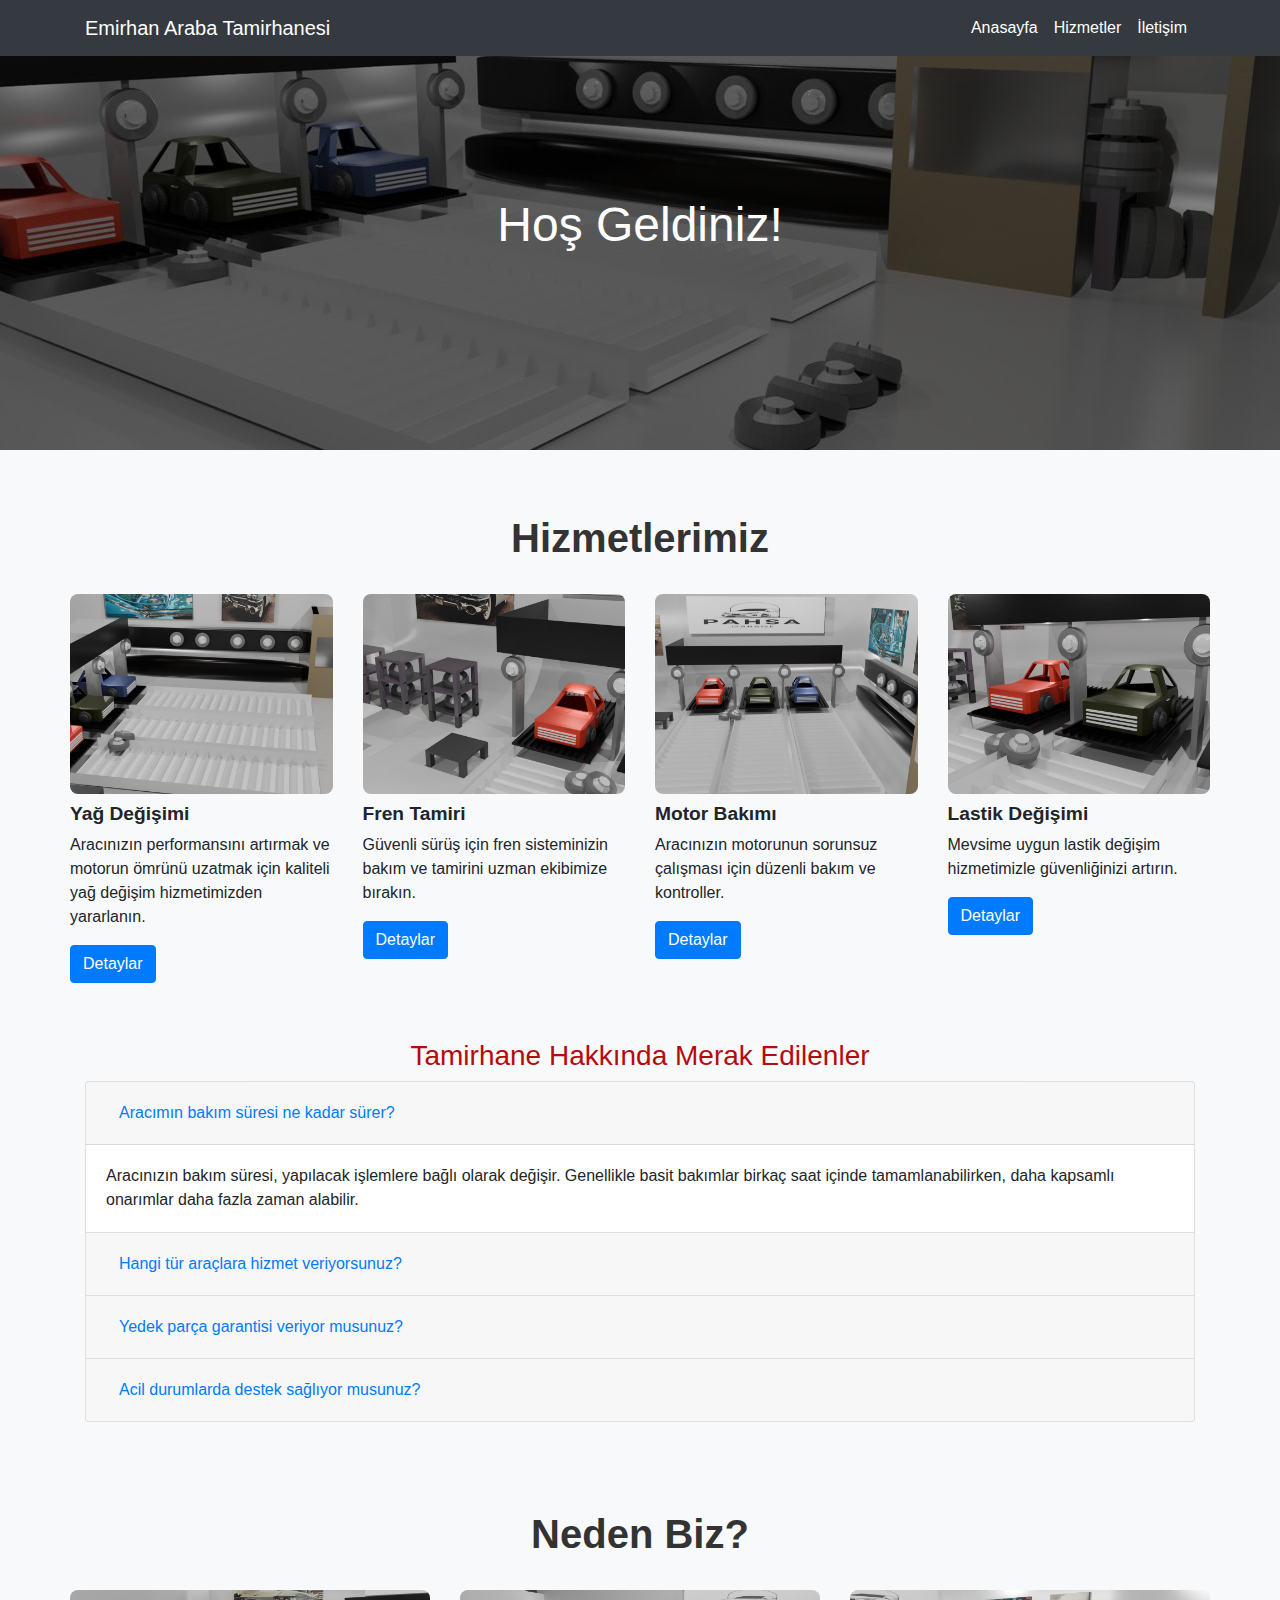
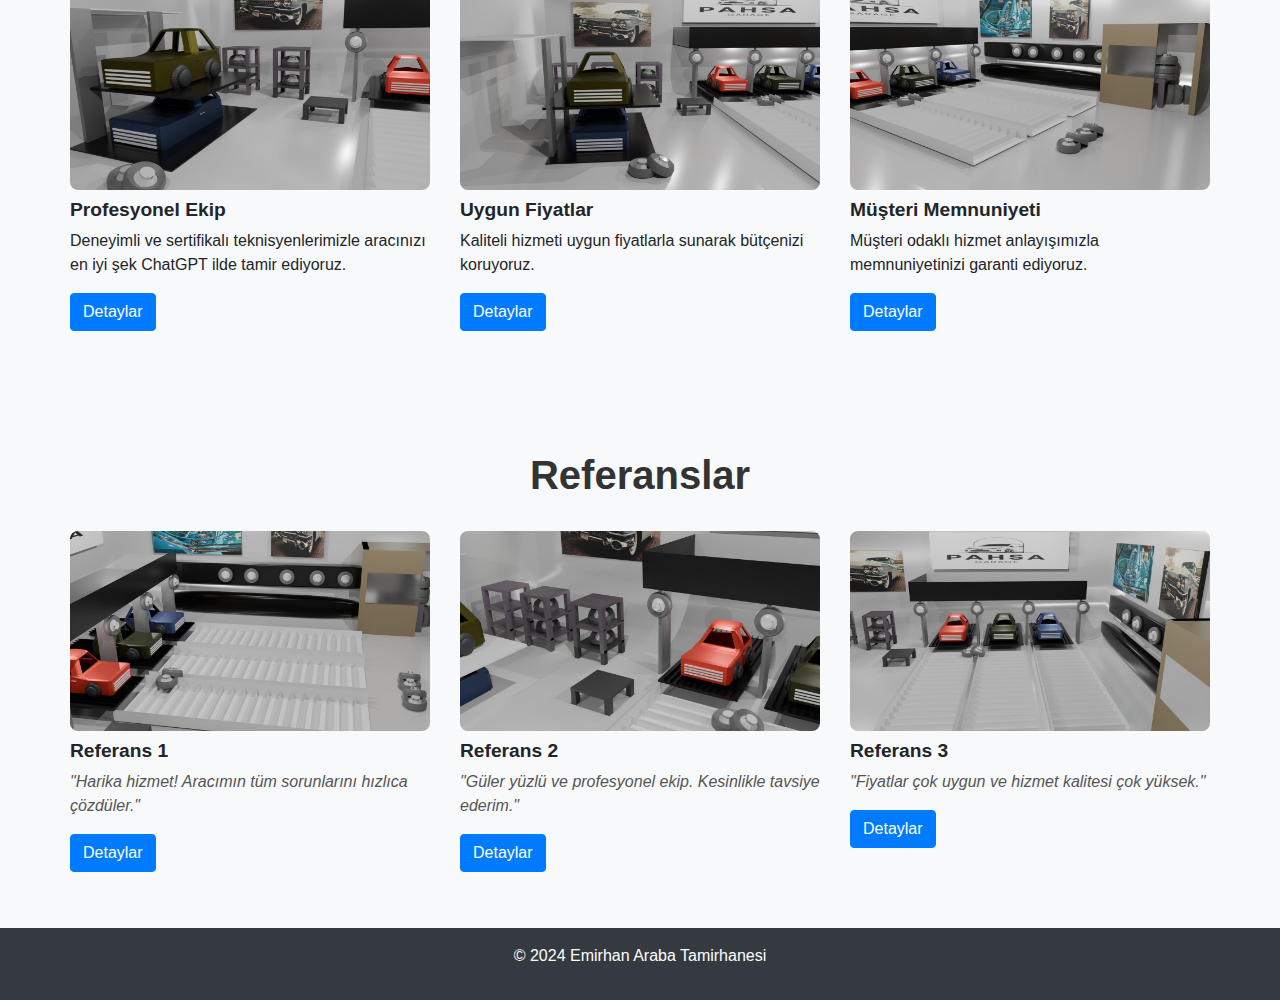
<file: index.html>
<!DOCTYPE html>
<html lang="tr">
<head>
    <meta charset="UTF-8">
    <meta http-equiv="X-UA-Compatible" content="IE=edge">
    <meta name="viewport" content="width=device-width, initial-scale=1.0">
    <title>2024 Emirhan Araba Tamirhanesi</title>
    <link rel="stylesheet" href="https://cdnjs.cloudflare.com/ajax/libs/font-awesome/5.15.4/css/all.min.css" integrity="sha512-1ycn6IcaQQ40/MKBW2W4Rhis/DbILU74C1vSrLJxCq57o941Ym01SwNsOMqvEBFlcgUa6xLiPY/NS5R+E6ztJQ==" crossorigin="anonymous" referrerpolicy="no-referrer" />
    <link rel="stylesheet" href="https://maxcdn.bootstrapcdn.com/bootstrap/4.5.2/css/bootstrap.min.css">
    <style>
        body {
            font-family: 'Arial', sans-serif;
            background-color: #f8f9fa;
        }
        .navbar {
            background-color: #343a40;
        }
        .navbar-brand, .navbar-nav .nav-link {
            color: #fff !important;
        }
        .header {
            position: relative;
            text-align: center;
            color: white;
        }
        .header img {
            width: 100%;
            height: 50vh;
            object-fit: cover;
        }
        .header .overlay {
            position: absolute;
            top: 0;
            bottom: 0;
            left: 0;
            right: 0;
            background: rgba(0, 0, 0, 0.5);
            display: flex;
            justify-content: center;
            align-items: center;
            font-size: 3rem;
        }
        .section-title {
            margin: 2rem 0;
            font-size: 2.5rem;
            color: #333;
            text-align: center;
            font-weight: bold;
        }
        .section-content {
            padding: 2rem 0;
        }
        .service-item, .whyus-item, .reference-item {
            margin-bottom: 1.5rem;
        }
        .service-item img, .whyus-item img, .reference-item img {
            width: 100%;
            height: 200px;
            object-fit: cover;
            border-radius: 0.5rem;
        }
        .service-item h5, .whyus-item h5, .reference-item h5 {
            margin-top: 0.5rem;
            font-size: 1.2rem;
            font-weight: bold;
        }
        .reference-item p {
            font-style: italic;
            color: #555;
        }
        footer {
            background-color: #343a40;
            color: #fff;
            padding: 1rem 0;
            text-align: center;
        }
    </style>
</head>
<body>
    <!-- Navbar -->
    <nav class="navbar navbar-expand-lg navbar-dark fixed-top">
        <div class="container">
            <a class="navbar-brand" href="index.html">Emirhan Araba Tamirhanesi</a>
            <button class="navbar-toggler" type="button" data-toggle="collapse" data-target="#navMenu" aria-controls="navMenu" aria-expanded="false" aria-label="Toggle navigation">
                <span class="navbar-toggler-icon"></span>
            </button>
            <div class="collapse navbar-collapse" id="navMenu">
                <ul class="navbar-nav ml-auto">
                    <li class="nav-item">
                        <a class="nav-link" href="index.html">Anasayfa</a>
                    </li>
                    <li class="nav-item">
                        <a class="nav-link" href="index2.html">Hizmetler</a>
                    </li>
                    <li class="nav-item">
                        <a class="nav-link" href="index4.html">İletişim</a>
                    </li>
                </ul>
            </div>
        </div>
    </nav>
    
    <!-- Header -->
    <div class="header">
        <img src="image/4.jpeg" alt="Araba Tamirhanesi">
        <div class="overlay">Hoş Geldiniz!</div>
    </div>
    
    <!-- Hizmetler Section -->
    <div class="container section-content">
        <h2 class="section-title">Hizmetlerimiz</h2>
        <div class="row">
            <div class="col-md-3 service-item">
                <img src="image/1.jpeg" alt="Yağ Değişimi">
                <h5>Yağ Değişimi</h5>
                <p>Aracınızın performansını artırmak ve motorun ömrünü uzatmak için kaliteli yağ değişim hizmetimizden yararlanın.</p>
                <a href="index2.html" class="btn btn-primary">Detaylar</a>
            </div>
            <div class="col-md-3 service-item">
                <img src="image/2.jpeg" alt="Fren Tamiri">
                <h5>Fren Tamiri</h5>
                <p>Güvenli sürüş için fren sisteminizin bakım ve tamirini uzman ekibimize bırakın.</p>
                <a href="index2.html" class="btn btn-primary">Detaylar</a>
            </div>
            <div class="col-md-3 service-item">
                <img src="image/3.jpeg" alt="Motor Bakımı">
                <h5>Motor Bakımı</h5>
                <p>Aracınızın motorunun sorunsuz çalışması için düzenli bakım ve kontroller.</p>
                <a href="index2.html" class="btn btn-primary">Detaylar</a>
            </div>
            <div class="col-md-3 service-item">
                <img src="image/7.jpeg" alt="Lastik Değişimi">
                <h5>Lastik Değişimi</h5>
                <p>Mevsime uygun lastik değişim hizmetimizle güvenliğinizi artırın.</p>
                <a href="index2.html" class="btn btn-primary">Detaylar</a>
            </div>
        </div>
    </div>
    <!-- Sık Sorulan Sorular -->
    <div class="container" data-aos="fade-up">
        <header class="section-header text-center">
            <h3 style="color: #b60b0b;">Tamirhane Hakkında Merak Edilenler</h3>
        </header>
        <div class="accordion" id="faqAccordion">
            <div class="card">
                <div class="card-header" id="faq1">
                    <h5 class="mb-0">
                        <button class="btn btn-link" type="button" data-toggle="collapse" data-target="#collapse1" aria-expanded="true" aria-controls="collapse1">
                            Aracımın bakım süresi ne kadar sürer?
                        </button>
                    </h5>
                </div>
                <div id="collapse1" class="collapse show" aria-labelledby="faq1" data-parent="#faqAccordion">
                    <div class="card-body">
                        Aracınızın bakım süresi, yapılacak işlemlere bağlı olarak değişir. Genellikle basit bakımlar birkaç saat içinde tamamlanabilirken, daha kapsamlı onarımlar daha fazla zaman alabilir.
                    </div>
                </div>
            </div>
            <div class="card">
                <div class="card-header" id="faq2">
                    <h5 class="mb-0">
                        <button class="btn btn-link collapsed" type="button" data-toggle="collapse" data-target="#collapse2" aria-expanded="false" aria-controls="collapse2">
                            Hangi tür araçlara hizmet veriyorsunuz?
                        </button>
                    </h5>
                </div>
                <div id="collapse2" class="collapse" aria-labelledby="faq2" data-parent="#faqAccordion">
                    <div class="card-body">
                        Her türlü marka ve modeldeki araçlara hizmet vermekteyiz. Binek araçlardan ticari araçlara kadar geniş bir yelpazede tamir ve bakım hizmetleri sunuyoruz.
                    </div>
                </div>
            </div>

            <div class="card">
                <div class="card-header" id="faq3">
                    <h5 class="mb-0">
                        <button class="btn btn-link collapsed" type="button" data-toggle="collapse" data-target="#collapse3" aria-expanded="false" aria-controls="collapse3">
                            Yedek parça garantisi veriyor musunuz?
                        </button>
                    </h5>
                </div>
                <div id="collapse3" class="collapse" aria-labelledby="faq3" data-parent="#faqAccordion">
                    <div class="card-body">
                        Evet, kullandığımız yedek parçalar orijinal ve garantilidir. Her türlü parça değişiminde müşteri memnuniyetini garanti ediyoruz.
                    </div>
                </div>
            </div>

            <div class="card">
                <div class="card-header" id="faq4">
                    <h5 class="mb-0">
                        <button class="btn btn-link collapsed" type="button" data-toggle="collapse" data-target="#collapse4" aria-expanded="false" aria-controls="collapse4">
                            Acil durumlarda destek sağlıyor musunuz?
                        </button>
                    </h5>
                </div>
                <div id="collapse4" class="collapse" aria-labelledby="faq4" data-parent="#faqAccordion">
                    <div class="card-body">
                        Evet, acil durumlar için 7/24 destek hizmetimiz bulunmaktadır. Bize her zaman ulaşabilirsiniz.
                    </div>
                </div>
            </div>
        </div>
    </div>
          
    <br>
    
    <!-- Neden Biz Section -->
    <div class="container section-content bg-light">
        <h2 class="section-title">Neden Biz?</h2>
        <div class="row">
            <div class="col-md-4 whyus-item">
                <img src="image/6.jpeg" alt="Profesyonel Ekip">
                <h5>Profesyonel Ekip</h5>
                <p>Deneyimli ve sertifikalı teknisyenlerimizle aracınızı en iyi şek
                  ChatGPT
                  ilde tamir ediyoruz.</p>
                  <a href="index2.html" class="btn btn-primary">Detaylar</a>
                  </div>
                  <div class="col-md-4 whyus-item">
                  <img src="image/5.jpeg" alt="Uygun Fiyatlar">
                  <h5>Uygun Fiyatlar</h5>
                  <p>Kaliteli hizmeti uygun fiyatlarla sunarak bütçenizi koruyoruz.</p>
                  <a href="index2.html" class="btn btn-primary">Detaylar</a>
                  </div>
                  <div class="col-md-4 whyus-item">
                  <img src="image/4.jpeg" alt="Müşteri Memnuniyeti">
                  <h5>Müşteri Memnuniyeti</h5>
                  <p>Müşteri odaklı hizmet anlayışımızla memnuniyetinizi garanti ediyoruz.</p>
                  <a href="index2.html" class="btn btn-primary">Detaylar</a>
                  </div>
                  </div>
                  </div>
                  <!-- Referanslar Section -->
<div class="container section-content">
  <h2 class="section-title">Referanslar</h2>
  <div class="row">
      <div class="col-md-4 reference-item">
          <img src="image/1.jpeg" alt="Referans 1">
          <h5>Referans 1</h5>
          <p>"Harika hizmet! Aracımın tüm sorunlarını hızlıca çözdüler."</p>
          <a href="index2.html" class="btn btn-primary">Detaylar</a>
      </div>
      <div class="col-md-4 reference-item">
          <img src="image/2.jpeg" alt="Referans 2">
          <h5>Referans 2</h5>
          <p>"Güler yüzlü ve profesyonel ekip. Kesinlikle tavsiye ederim."</p>
          <a href="index2.html" class="btn btn-primary">Detaylar</a>
      </div>
      <div class="col-md-4 reference-item">
          <img src="image/3.jpeg" alt="Referans 3">
          <h5>Referans 3</h5>
          <p>"Fiyatlar çok uygun ve hizmet kalitesi çok yüksek."</p>
          <a href="index2.html" class="btn btn-primary">Detaylar</a>
      </div>
  </div>
</div>

<!-- Footer -->
<footer>
  <p>&copy; 2024 Emirhan Araba Tamirhanesi</p>
</footer>

<!-- Bootstrap JS, jQuery, Popper.js -->
<script src="https://code.jquery.com/jquery-3.5.1.slim.min.js"></script>
<script src="https://cdn.jsdelivr.net/npm/@popperjs/core@2.5.4/dist/umd/popper.min.js"></script>
<script src="https://stackpath.bootstrapcdn.com/bootstrap/4.5.2/js/bootstrap.min.js"></script>
</file>
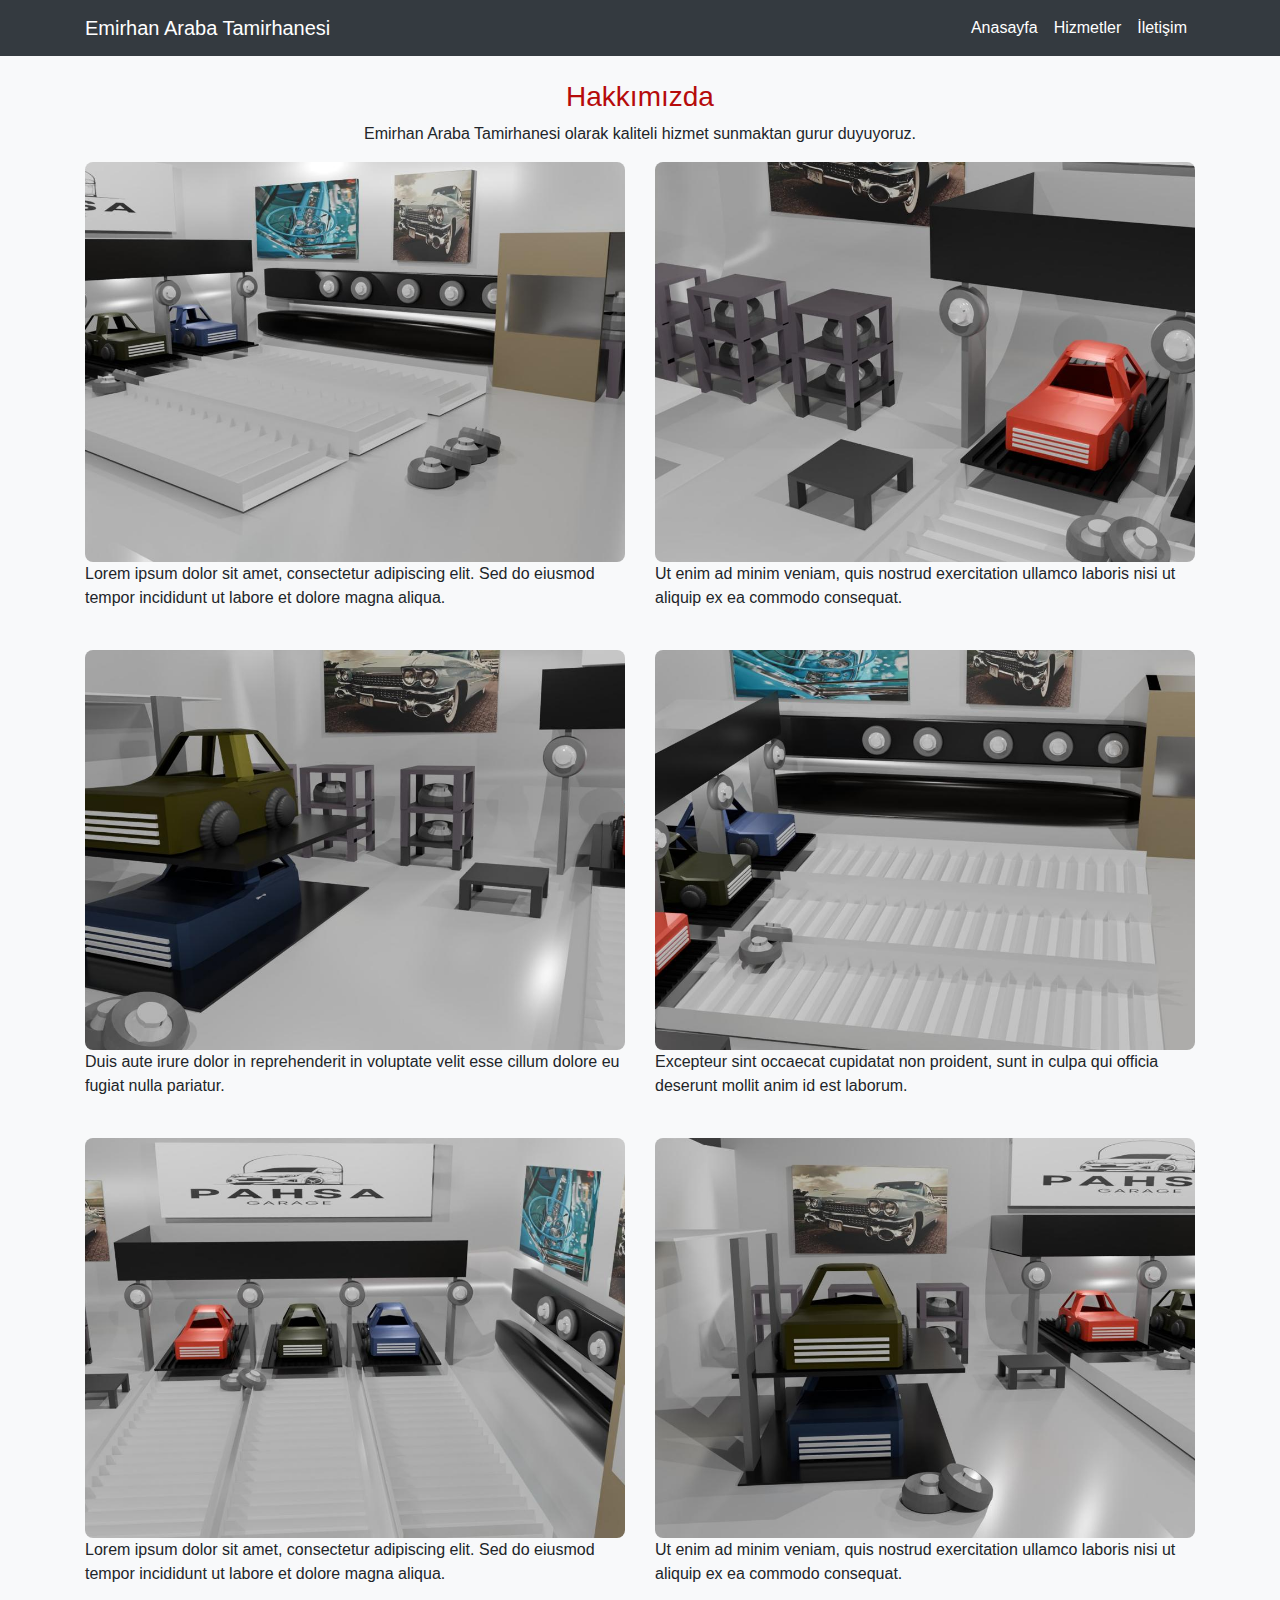
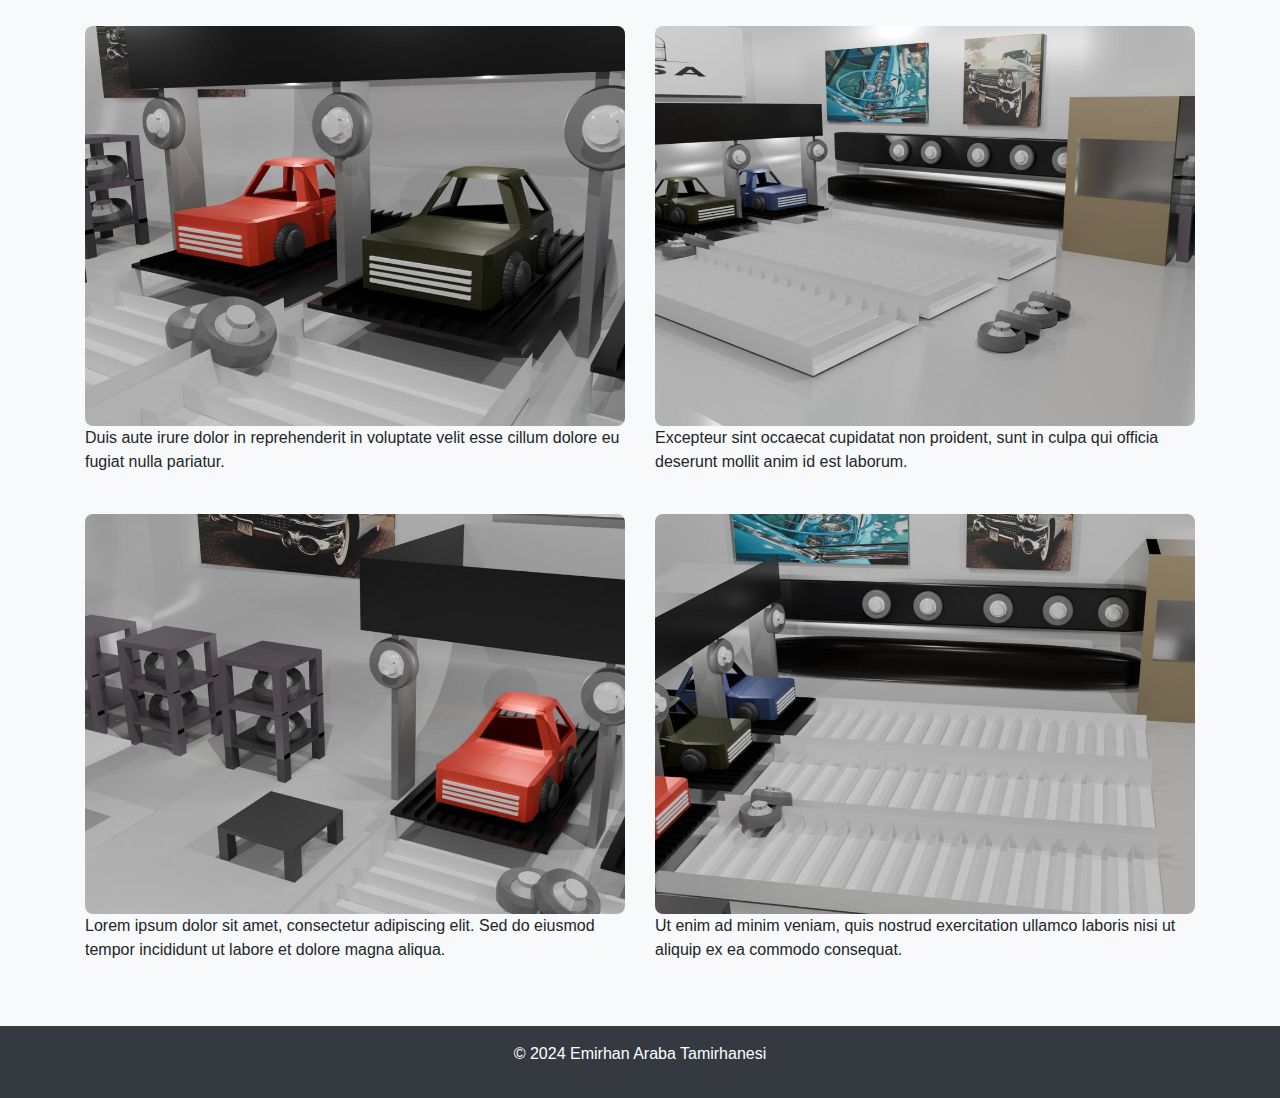
<file: index2.html>
<!DOCTYPE html>
<html lang="tr">
<head>
    <meta charset="UTF-8">
    <meta http-equiv="X-UA-Compatible" content="IE=edge">
    <meta name="viewport" content="width=device-width, initial-scale=1.0">
    <title>2024 Emirhan Araba Tamirhanesi</title>
    <link rel="stylesheet" href="https://cdnjs.cloudflare.com/ajax/libs/font-awesome/5.15.4/css/all.min.css" integrity="sha512-1ycn6IcaQQ40/MKBW2W4Rhis/DbILU74C1vSrLJxCq57o941Ym01SwNsOMqvEBFlcgUa6xLiPY/NS5R+E6ztJQ==" crossorigin="anonymous" referrerpolicy="no-referrer" />
    <link rel="stylesheet" href="https://maxcdn.bootstrapcdn.com/bootstrap/4.5.2/css/bootstrap.min.css">
    <style>
        body {
            font-family: 'Arial', sans-serif;
            background-color: #f8f9fa;
        }
        .navbar {
            background-color: #343a40;
        }
        .navbar-brand, .navbar-nav .nav-link {
            color: #fff !important;
        }
        .header {
            position: relative;
            text-align: center;
            color: white;
        }
        .header img {
            width: 100%;
            height: 50vh;
            object-fit: cover;
        }
        .header .overlay {
            position: absolute;
            top: 0;
            bottom: 0;
            left: 0;
            right: 0;
            background: rgba(0, 0, 0, 0.5);
            display: flex;
            justify-content: center;
            align-items: center;
            font-size: 3rem;
        }
        .section-title {
            margin: 2rem 0;
            font-size: 2rem;
            color: #333;
            text-align: center;
        }
        .section-content {
            padding: 2rem 0;
        }
        .about-item {
            margin-bottom: 1.5rem;
        }
        .about-item img {
            width: 100%;
            height: 400px;
            object-fit: cover;
            border-radius: 0.5rem;
        }
        footer {
            background-color: #343a40;
            color: #fff;
            padding: 1rem 0;
            text-align: center;
        }
    </style>
</head>
<body>
    <!-- Navbar -->
    <nav class="navbar navbar-expand-lg navbar-dark fixed-top">
        <div class="container">
            <a class="navbar-brand" href="index.html">Emirhan Araba Tamirhanesi</a>
            <button class="navbar-toggler" type="button" data-toggle="collapse" data-target="#navMenu" aria-controls="navMenu" aria-expanded="false" aria-label="Toggle navigation">
                <span class="navbar-toggler-icon"></span>
            </button>
            <div class="collapse navbar-collapse" id="navMenu">
                <ul class="navbar-nav ml-auto">
                    <li class="nav-item">
                        <a class="nav-link" href="index.html">Anasayfa</a>
                    </li>
                    <li class="nav-item">
                        <a class="nav-link" href="index2.html">Hizmetler</a>
                    </li>
                 
                    <li class="nav-item">
                        <a class="nav-link" href="index4.html">İletişim</a>
                    </li>
                </ul>
            </div>
        </div>
    </nav>

    <!-- Hakkımızda -->
    <div class="container" style="margin-top: 80px;">
        <header class="section-header text-center">
            <h3 style="color: #b60b0b;">Hakkımızda</h3>
            <p>Emirhan Araba Tamirhanesi olarak kaliteli hizmet sunmaktan gurur duyuyoruz.</p>
        </header>
        <div class="row">
            <div class="col-md-6 about-item">
                <img src="image/4.jpeg" alt="Tamirhane Görseli 1">
                <p>Lorem ipsum dolor sit amet, consectetur adipiscing elit. Sed do eiusmod tempor incididunt ut labore et dolore magna aliqua.</p>
            </div>
            <div class="col-md-6 about-item">
                <img src="image/2.jpeg" alt="Tamirhane Görseli 2">
                <p>Ut enim ad minim veniam, quis nostrud exercitation ullamco laboris nisi ut aliquip ex ea commodo consequat.</p>
            </div>
        </div>
        <div class="row">
            <div class="col-md-6 about-item">
                <img src="image/6.jpeg" alt="Tamirhane Görseli 3">
                <p>Duis aute irure dolor in reprehenderit in voluptate velit esse cillum dolore eu fugiat nulla pariatur.</p>
            </div>
            <div class="col-md-6 about-item">
                <img src="image/1.jpeg" alt="Tamirhane Görseli 4">
                <p>Excepteur sint occaecat cupidatat non proident, sunt in culpa qui officia deserunt mollit anim id est laborum.</p>
            </div>
        </div>
        <div class="row">
            <div class="col-md-6 about-item">
                <img src="image/3.jpeg" alt="Tamirhane Görseli 5">
                <p>Lorem ipsum dolor sit amet, consectetur adipiscing elit. Sed do eiusmod tempor incididunt ut labore et dolore magna aliqua.</p>
            </div>
            <div class="col-md-6 about-item">
                <img src="image/5.jpeg" alt="Tamirhane Görseli 6">
                <p>Ut enim ad minim veniam, quis nostrud exercitation ullamco laboris nisi ut aliquip ex ea commodo consequat.</p>
            </div>
        </div>
        <div class="row">
            <div class="col-md-6 about-item">
                <img src="image/7.jpeg" alt="Tamirhane Görseli 7">
                <p>Duis aute irure dolor in reprehenderit in voluptate velit esse cillum dolore eu fugiat nulla pariatur.</p>
            </div>
            <div class="col-md-6 about-item">
                <img src="image/4.jpeg" alt="Tamirhane Görseli 8">
                <p>Excepteur sint occaecat cupidatat non proident, sunt in culpa qui officia deserunt mollit anim id est laborum.</p>
            </div>
        </div>
        <div class="row">
            <div class="col-md-6 about-item">
                <img src="image/2.jpeg" alt="Tamirhane Görseli 9">
                <p>Lorem ipsum dolor sit amet, consectetur adipiscing elit. Sed do eiusmod tempor incididunt ut labore et dolore magna aliqua.</p>
            </div>
            <div class="col-md-6 about-item">
                <img src="image/1.jpeg" alt="Tamirhane Görseli 10">
                <p>Ut enim ad minim veniam, quis nostrud exercitation ullamco laboris nisi ut aliquip ex ea commodo consequat.</p>
            </div>
        </div>
    </div>

    <br>

    <!-- Footer -->
    <footer>
        <p>&copy; 2024 Emirhan Araba Tamirhanesi</p>
    </footer>

    <!-- Bootstrap JS, jQuery, Popper.js -->
    <script src="https://code.jquery.com/jquery-3.5.1.slim.min.js"></script>
    <script src="https://cdn.jsdelivr.net/npm/@popperjs/core@2.5.4/dist/umd/popper.min.js"></script>
    <script src="https://stackpath.bootstrapcdn.com/bootstrap/4.5.2/js/bootstrap.min.js"></script>
</body>
</html>
</file>
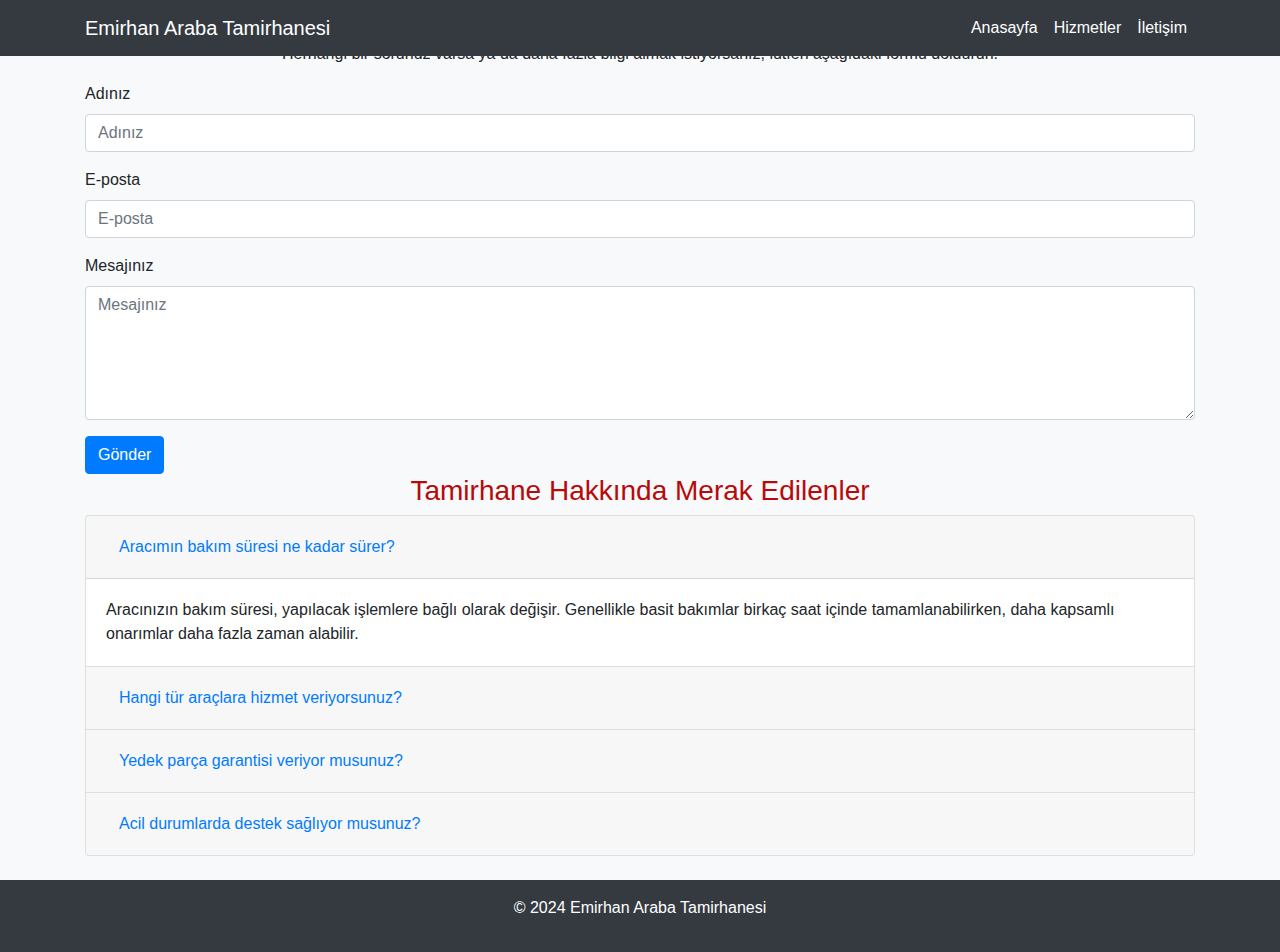
<file: index4.html>
<!DOCTYPE html>
<html lang="tr">
<head>
    <meta charset="UTF-8">
    <meta http-equiv="X-UA-Compatible" content="IE=edge">
    <meta name="viewport" content="width=device-width, initial-scale=1.0">
    <title>2024 Emirhan Araba Tamirhanesi</title>
    <link rel="stylesheet" href="https://cdnjs.cloudflare.com/ajax/libs/font-awesome/5.15.4/css/all.min.css" integrity="sha512-1ycn6IcaQQ40/MKBW2W4Rhis/DbILU74C1vSrLJxCq57o941Ym01SwNsOMqvEBFlcgUa6xLiPY/NS5R+E6ztJQ==" crossorigin="anonymous" referrerpolicy="no-referrer" />
    <link rel="stylesheet" href="https://maxcdn.bootstrapcdn.com/bootstrap/4.5.2/css/bootstrap.min.css">
    <style>
        body {
            font-family: 'Arial', sans-serif;
            background-color: #f8f9fa;
        }
        .navbar {
            background-color: #343a40;
        }
        .navbar-brand, .navbar-nav .nav-link {
            color: #fff !important;
        }
        .header {
            position: relative;
            text-align: center;
            color: white;
        }
        .header img {
            width: 100%;
            height: 50vh;
            object-fit: cover;
        }
        .header .overlay {
            position: absolute;
            top: 0;
            bottom: 0;
            left: 0;
            right: 0;
            background: rgba(0, 0, 0, 0.5);
            display: flex;
            justify-content: center;
            align-items: center;
            font-size: 3rem;
        }
        .section-title {
            margin: 2rem 0;
            font-size: 2rem;
            color: #333;
            text-align: center;
        }
        .section-content {
            padding: 2rem 0;
        }
        .service-item, .whyus-item, .reference-item {
            margin-bottom: 1.5rem;
        }
        .service-item img, .whyus-item img, .reference-item img {
            width: 100%;
            height: 200px;
            object-fit: cover;
            border-radius: 0.5rem;
        }
        footer {
            background-color: #343a40;
            color: #fff;
            padding: 1rem 0;
            text-align: center;
        }
    </style>
</head>
<body>
    <!-- Navbar -->
    <nav class="navbar navbar-expand-lg navbar-dark fixed-top">
        <div class="container">
            <a class="navbar-brand" href="index.html">Emirhan Araba Tamirhanesi</a>
            <button class="navbar-toggler" type="button" data-toggle="collapse" data-target="#navMenu" aria-controls="navMenu" aria-expanded="false" aria-label="Toggle navigation">
                <span class="navbar-toggler-icon"></span>
            </button>
            <div class="collapse navbar-collapse" id="navMenu">
                <ul class="navbar-nav ml-auto">
                    <li class="nav-item">
                        <a class="nav-link" href="index.html">Anasayfa</a>
                    </li>
                    <li class="nav-item">
                        <a class="nav-link" href="index2.html">Hizmetler</a>
                    </li>
                    <li class="nav-item">
                        <a class="nav-link" href="index4.html">İletişim</a>
                    </li>
                </ul>
            </div>
        </div>
    </nav>

    <!-- İletişim Formu -->
    <div class="container" data-aos="fade-up">
        <header class="section-header text-center">
            <h3 style="color: #b60b0b;">İletişim</h3>
            <p>Herhangi bir sorunuz varsa ya da daha fazla bilgi almak istiyorsanız, lütfen aşağıdaki formu doldurun.</p>
        </header>
        <form>
            <div class="form-group">
                <label for="name">Adınız</label>
                <input type="text" class="form-control" id="name" placeholder="Adınız">
            </div>
            <div class="form-group">
                <label for="email">E-posta</label>
                <input type="email" class="form-control" id="email" placeholder="E-posta">
            </div>
            <div class="form-group">
                <label for="message">Mesajınız</label>
                <textarea class="form-control" id="message" rows="5" placeholder="Mesajınız"></textarea>
            </div>
            <button type="submit" class="btn btn-primary">Gönder</button>
        </form>
    </div>

    <!-- Sık Sorulan Sorular -->
    <div class="container" data-aos="fade-up">
        <header class="section-header text-center">
            <h3 style="color: #b60b0b;">Tamirhane Hakkında Merak Edilenler</h3>
        </header>
        <div class="accordion" id="faqAccordion">
            <div class="card">
                <div class="card-header" id="faq1">
                    <h5 class="mb-0">
                        <button class="btn btn-link" type="button" data-toggle="collapse" data-target="#collapse1" aria-expanded="true" aria-controls="collapse1">
                            Aracımın bakım süresi ne kadar sürer?
                        </button>
                    </h5>
                </div>
                <div id="collapse1" class="collapse show" aria-labelledby="faq1" data-parent="#faqAccordion">
                    <div class="card-body">
                        Aracınızın bakım süresi, yapılacak işlemlere bağlı olarak değişir. Genellikle basit bakımlar birkaç saat içinde tamamlanabilirken, daha kapsamlı onarımlar daha fazla zaman alabilir.
                    </div>
                </div>
            </div>
            <div class="card">
                <div class="card-header" id="faq2">
                    <h5 class="mb-0">
                        <button class="btn btn-link collapsed" type="button" data-toggle="collapse" data-target="#collapse2" aria-expanded="false" aria-controls="collapse2">
                            Hangi tür araçlara hizmet veriyorsunuz?
                        </button>
                    </h5>
                </div>
                <div id="collapse2" class="collapse" aria-labelledby="faq2" data-parent="#faqAccordion">
                    <div class="card-body">
                        Her türlü marka ve modeldeki araçlara hizmet vermekteyiz. Binek araçlardan ticari araçlara kadar geniş bir yelpazede tamir ve bakım hizmetleri sunuyoruz.
                    </div>
                </div>
            </div>

            <div class="card">
                <div class="card-header" id="faq3">
                    <h5 class="mb-0">
                        <button class="btn btn-link collapsed" type="button" data-toggle="collapse" data-target="#collapse3" aria-expanded="false" aria-controls="collapse3">
                            Yedek parça garantisi veriyor musunuz?
                        </button>
                    </h5>
                </div>
                <div id="collapse3" class="collapse" aria-labelledby="faq3" data-parent="#faqAccordion">
                    <div class="card-body">
                        Evet, kullandığımız yedek parçalar orijinal ve garantilidir. Her türlü parça değişiminde müşteri memnuniyetini garanti ediyoruz.
                    </div>
                </div>
            </div>

            <div class="card">
                <div class="card-header" id="faq4">
                    <h5 class="mb-0">
                        <button class="btn btn-link collapsed" type="button" data-toggle="collapse" data-target="#collapse4" aria-expanded="false" aria-controls="collapse4">
                            Acil durumlarda destek sağlıyor musunuz?
                        </button>
                    </h5>
                </div>
                <div id="collapse4" class="collapse" aria-labelledby="faq4" data-parent="#faqAccordion">
                    <div class="card-body">
                        Evet, acil durumlar için 7/24 destek hizmetimiz bulunmaktadır. Bize her zaman ulaşabilirsiniz.
                    </div>
                </div>
            </div>
        </div>
    </div>
          
    <br>

    <!-- Footer -->
    <footer>
        <p>&copy; 2024 Emirhan Araba Tamirhanesi</p>
    </footer>

    <!-- Bootstrap JS, jQuery, Popper.js -->
    <script src="https://code.jquery.com/jquery-3.5.1.slim.min.js"></script>
    <script src="https://cdn.jsdelivr.net/npm/@popperjs/core@2.5.4/dist/umd/popper.min.js"></script>
    <script src="https://stackpath.bootstrapcdn.com/bootstrap/4.5.2/js/bootstrap.min.js"></script>
</body>
</html>
</file>
